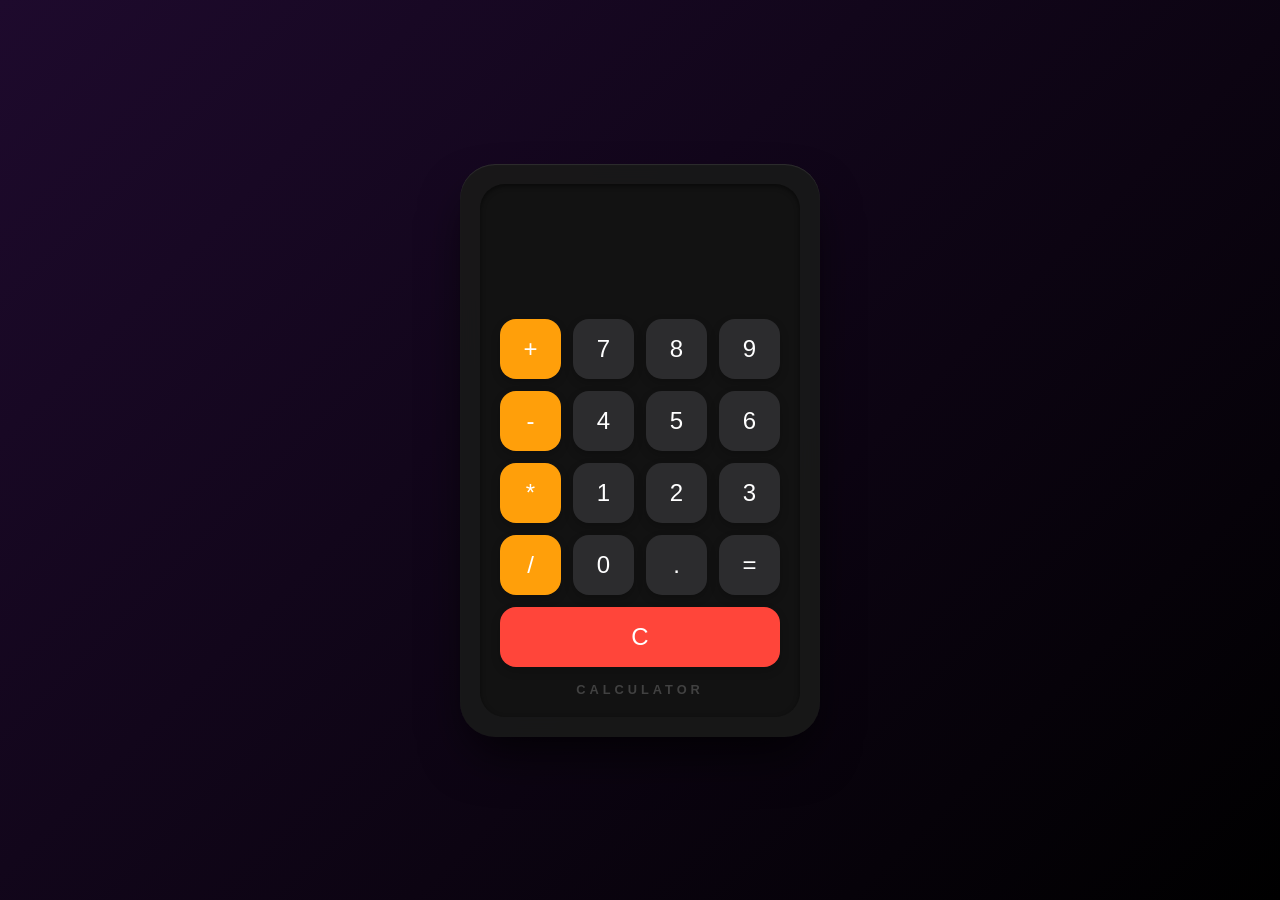
<file: Projects/Calculator/calc.html>
<!doctype html>

<html lang="en">
  <head>
    <meta charset="UTF-8" />
    <meta name="viewport" content="width=device-width, initial-scale=1.0" />
    <title>CALCULATOR</title>
    <link rel="stylesheet" href="../Calculator/assets/css/calcstyle.css" />
  </head>

  <body>
    <div id="calculator-body">
      <div id="calculator">
        <div class="display-outline">
          <input type="text" id="display" readonly />
        </div>
        <div id="keys">
          <button class="function-btn" onclick="showOnDisplay(' + ')">+</button>
          <button onclick="showOnDisplay('7')">7</button>
          <button onclick="showOnDisplay('8')">8</button>
          <button onclick="showOnDisplay('9')">9</button>
          <button class="function-btn" onclick="showOnDisplay(' - ')">-</button>
          <button onclick="showOnDisplay('4')">4</button>
          <button onclick="showOnDisplay('5')">5</button>
          <button onclick="showOnDisplay('6')">6</button>
          <button class="function-btn" onclick="showOnDisplay(' * ')">*</button>
          <button onclick="showOnDisplay('1')">1</button>
          <button onclick="showOnDisplay('2')">2</button>
          <button onclick="showOnDisplay('3')">3</button>
          <button class="function-btn" onclick="showOnDisplay(' / ')">/</button>
          <button onclick="showOnDisplay('0')">0</button>
          <button onclick="showOnDisplay('.')">.</button>
          <button onclick="calculate()">=</button>
          <button class="function-btn" onclick="clearDisplay()" id="clear-btn">
            C
          </button>
        </div>
        <div class="brand" disabled>
          <h1>Calculator</h1>
        </div>
      </div>
    </div>

    <script src="../Calculator/assets/java-script/calcscript.js"></script>
  </body>
</html>
</file>
<file: Projects/Calculator/assets/css/calcstyle.css>
* {
  box-sizing: border-box;
  font-family: "Segoe UI", Tahoma, Geneva, Verdana, sans-serif;
}

body {
  margin: 0px;
  background: linear-gradient(135deg, #1e0a2d, #000000);
  display: flex;
  justify-content: center;
  align-items: center;
  min-height: 100vh;
}

#calculator-body {
  background: rgba(25, 25, 25, 0.95);
  padding: 20px;
  border-radius: 35px;
  box-shadow:
    0 25px 50px -12px rgba(0, 0, 0, 0.8),
    inset 0 1px 1px rgba(255, 255, 255, 0.1);
  backdrop-filter: blur(10px);
}

#calculator {
  background: #121212;
  border-radius: 25px;
  width: 320px;
  box-shadow: inset 0 2px 5px rgba(0, 0, 0, 0.5);
  display: flex;
  flex-direction: column;
}

.display-outline {
  padding: 30px 20px 10px 20px;
}

#display {
  width: 100%;
  font-size: 3.5rem;
  text-align: right;
  color: #ffffff;
  background: transparent;
  border: none;
  outline: none;
  height: 80px;
  font-weight: 300;
}

#keys {
  display: grid;
  grid-template-columns: repeat(4, 1fr);
  gap: 12px;
  padding: 15px 20px;
}

button {
  width: 100%;
  height: 60px;
  border-radius: 16px;
  border: none;
  background: #2c2c2e;
  color: #ffffff;
  font-size: 1.5rem;
  font-weight: 500;
  cursor: pointer;
  transition: all 0.15s ease;
  box-shadow: 0 4px 10px rgba(0, 0, 0, 0.2);
}

button:hover {
  background: #3a3a3c;
  transform: translateY(-2px);
}

button:active {
  background: #1c1c1e;
  transform: translateY(1px);
  box-shadow: 0 2px 5px rgba(0, 0, 0, 0.2);
}

.function-btn {
  background: #ff9f0a;
  color: #ffffff;
}

.function-btn:hover {
  background: #ffb340;
}

.function-btn:active {
  background: #cc7f08;
}

#clear-btn {
  grid-column: span 4;
  background: #ff453a;
}

#clear-btn:hover {
  background: #ff6961;
}

#clear-btn:active {
  background: #d73a31;
}

.brand {
  text-align: center;
  color: rgba(255, 255, 255, 0.2);
  padding: 0 0 20px 0;
}

.brand h1 {
  font-size: 0.8rem;
  text-transform: uppercase;
  letter-spacing: 4px;
  margin: 0;
  font-weight: 600;
}
</file>
